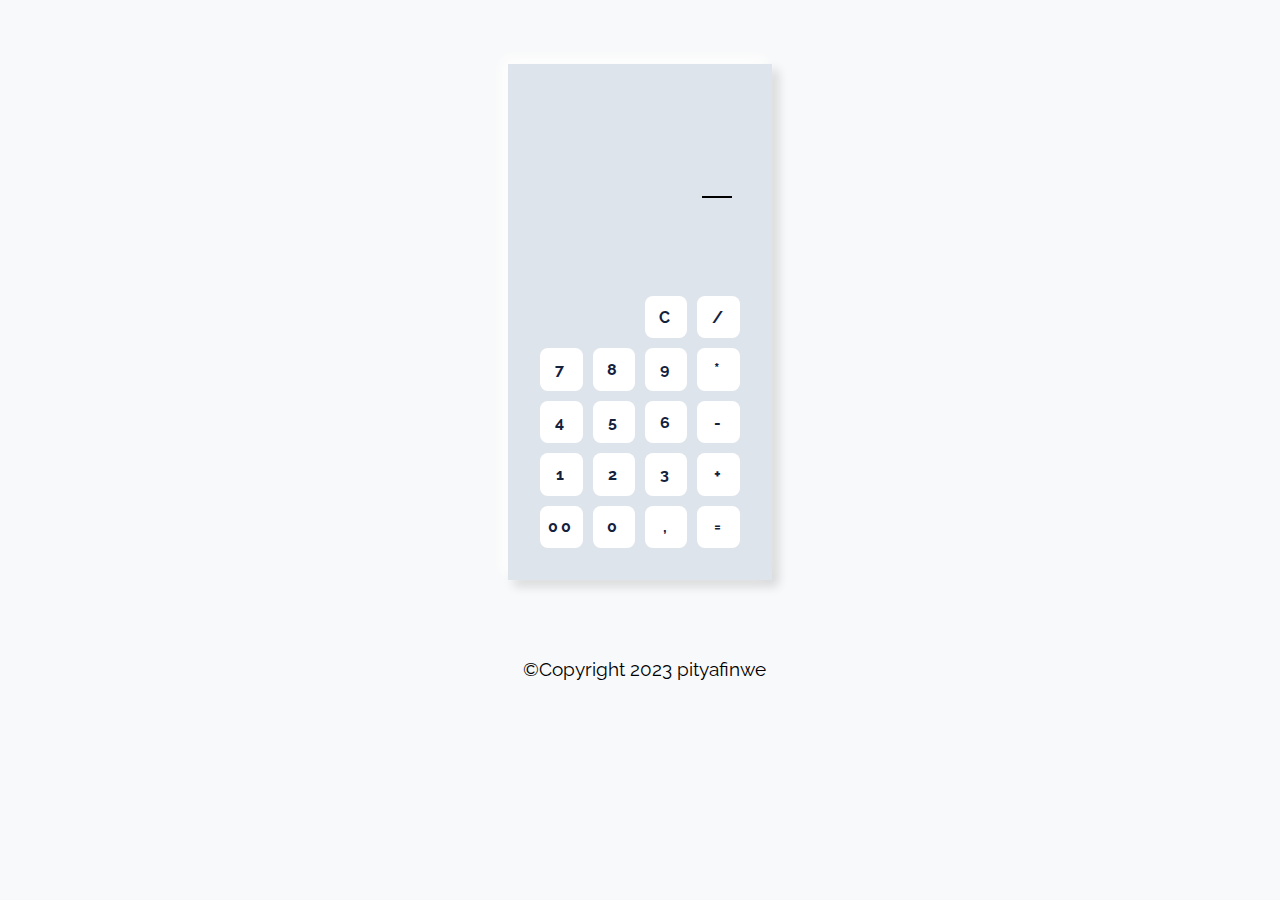
<file: projects/calculator/index.html>
<!DOCTYPE html>
<html lang="en">
<head>
    <meta charset="UTF-8">
    <meta name="viewport" content="width=device-width, initial-scale=1.0">
    <title>Calculator</title>
    <script src="./js/script.js"></script>
    <link rel="stylesheet" href="./css/reset.css">
    <link rel="stylesheet" href="./css/style.css">
    <link rel="preconnect" href="https://fonts.googleapis.com">
    <link rel="preconnect" href="https://fonts.gstatic.com" crossorigin>
    <link href="https://fonts.googleapis.com/css2?family=Raleway&display=swap" rel="stylesheet"> 
</head>
<body>
    <main>
        <section id="result" class="result">
            <div class="numbers">
                <div class="first-operator">
                    <h3 id="operator-one" class="operator-one"></h3>
                    <h3 id="operator-two" class="operator-two"></h3>
                </div>
                <div>
                    <p id="sign" class="sign"></p>
                </div>
            </div>
            <div class="divider"></div>
            <div>
                <h2 id="operation-result"></h2>
            </div>
        </section>
        <section id="operators" class="operators grid">
            <button id="clear" class="btn grid-span" >C</button>
            <button id="split" class="btn" data-operator>/</button>

            <button class="btn" data-number>7</button>
            <button class="btn" data-number>8</button>
            <button class="btn" data-number>9</button>
            <button id="moltiply" class="btn" data-operator>*</button>

            <button class="btn" data-number>4</button>
            <button class="btn" data-number>5</button>
            <button class="btn" data-number>6</button>
            <button id="minus" class="btn" data-operator>-</button>

            <button class="btn" data-number>1</button>
            <button class="btn" data-number>2</button>
            <button class="btn" data-number>3</button>
            <button id="plus" class="btn" data-operator>+</button>

            <button id="double-zero" class="btn" data-number>00</button>
            <button id="zero" class="btn" data-number>0</button>
            <button id="decimal" class="btn">,</button>
            <button id="equal" class="btn">=</button>
        </section>
    </main>
    <footer>
        <p>©Copyright 2023 pityafinwe</p>
    </footer>
</body>
</html>
</file>
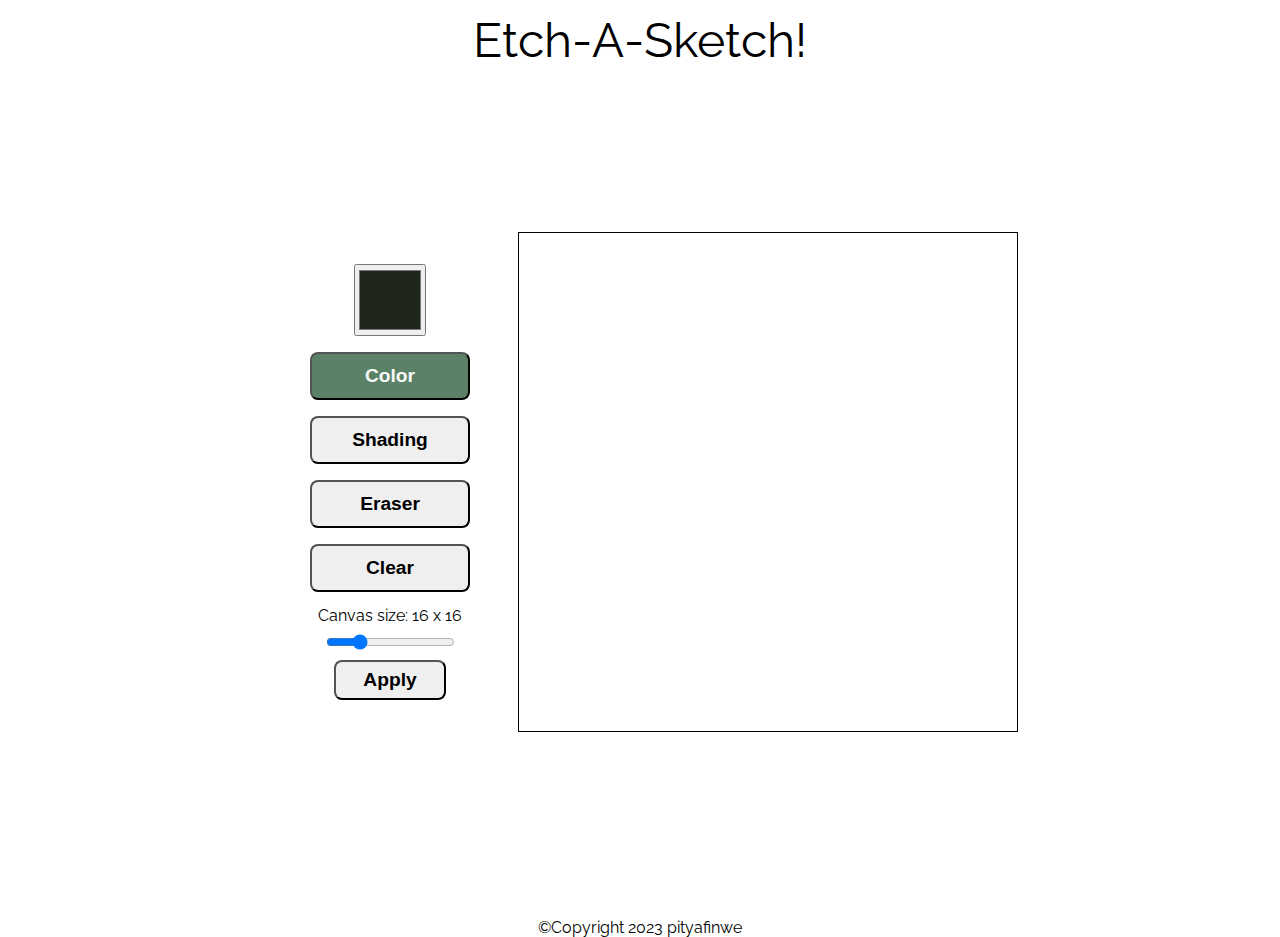
<file: projects/etch-a-sketch/index.html>
<!DOCTYPE html>
<html lang="en">
<head>
    <meta charset="UTF-8">
    <meta name="viewport" content="width=device-width, initial-scale=1.0">
    <title>Etch A Sketch!</title>
    <link rel="stylesheet" href="./css/reset.css">
    <link rel="stylesheet" href="./css/style.css"> 
    <script src="./js/script.js"></script>

    <link rel="preconnect" href="https://fonts.googleapis.com">
    <link rel="preconnect" href="https://fonts.gstatic.com" crossorigin>
    <link href="https://fonts.googleapis.com/css2?family=Raleway&display=swap" rel="stylesheet"> 
</head>
<body>
    <header>
        <h1>Etch-A-Sketch!</h1>
    </header>
    <main>
        <section class="mode">
            <input type="color" id="color-selected" class="color-selected pad" value="#1F271B">
            <button id="color-mode" class="color-mode pad selected">Color</button>
            <button id="shade" class="shade pad">Shading</button>
            <button id="eraser" class="eraser pad">Eraser</button>
            <button id="clear" class="clear pad">Clear</button>
            <p id="size" class="size pad"></p>
            <input type="range" min="1" max="64" value="16" class="slider" id="range">
            <button id="apply" class="apply pad">Apply</button>
        </section>
        <section class="draw">
            <div id="grid" class="grid"></div>
        </section>
    </main>
    <footer>
        <p>©Copyright 2023 pityafinwe</p>
    </footer>
</body>
</html>
</file>
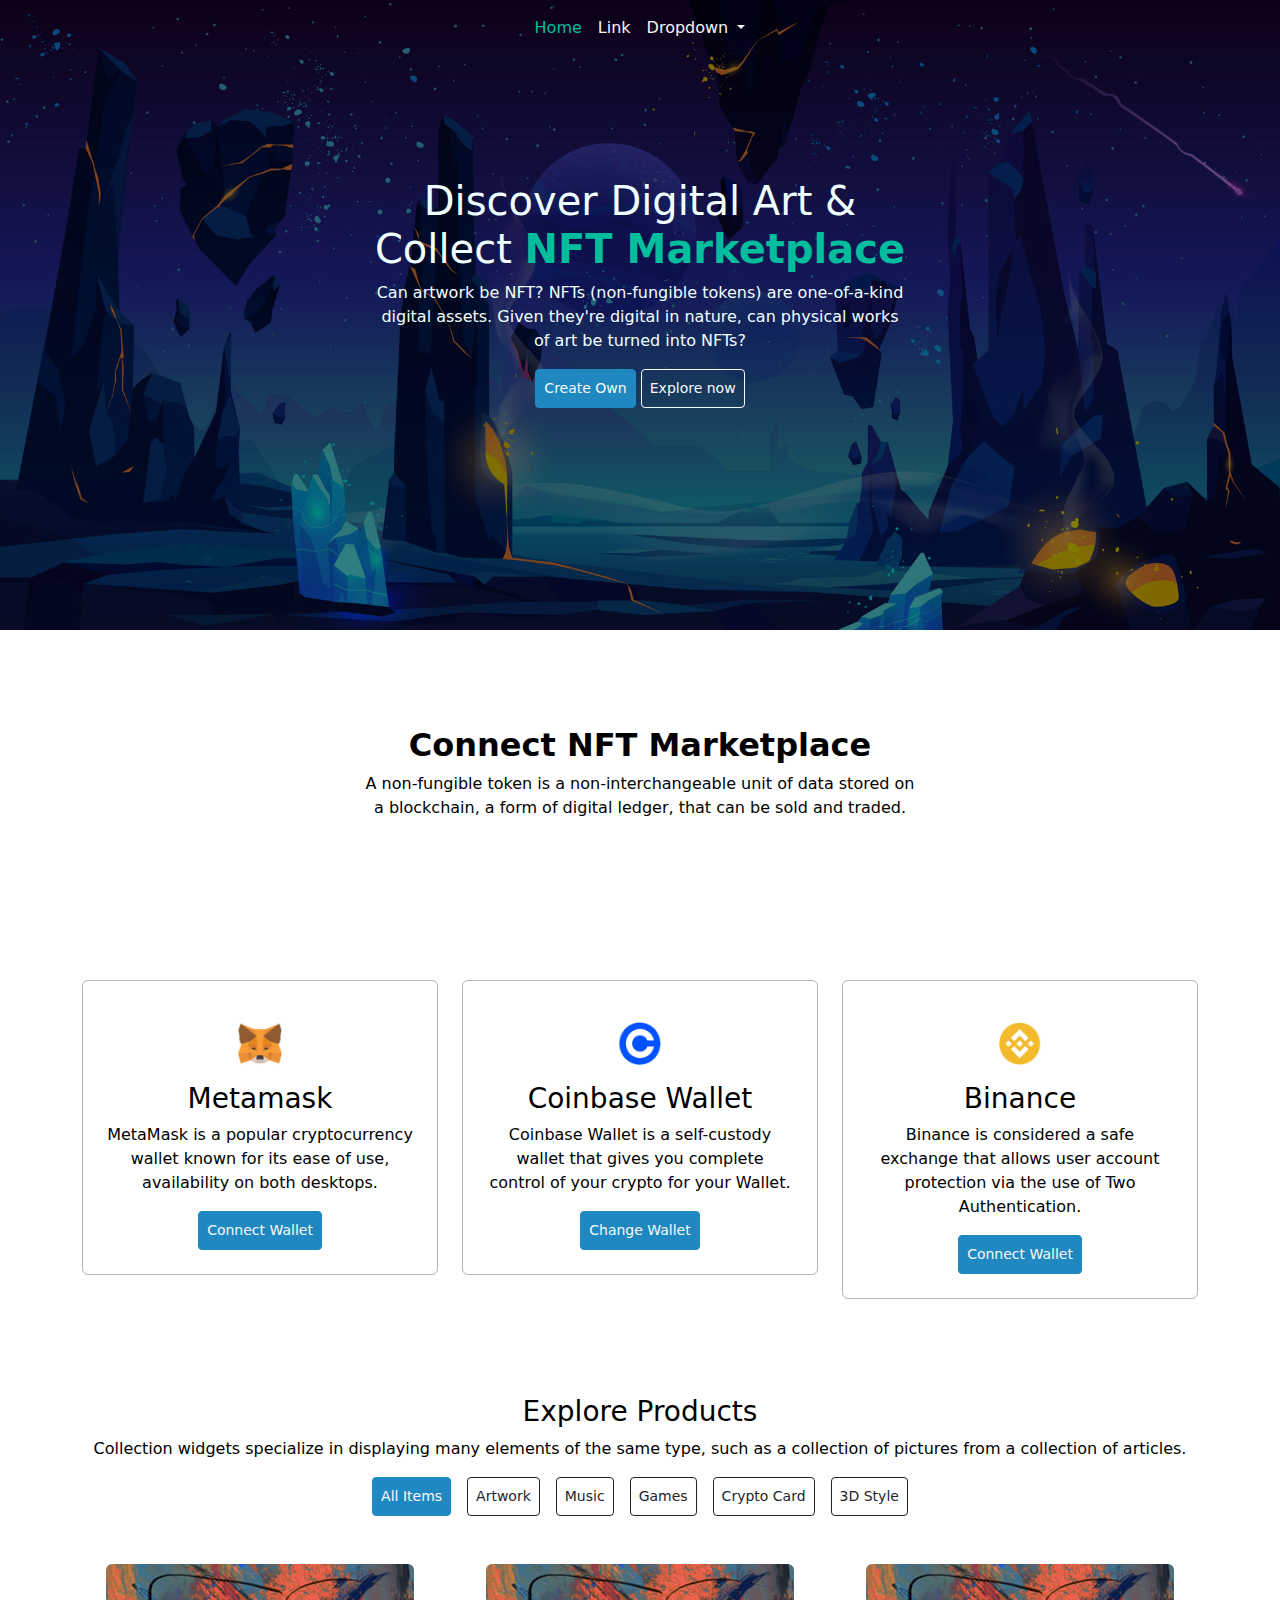
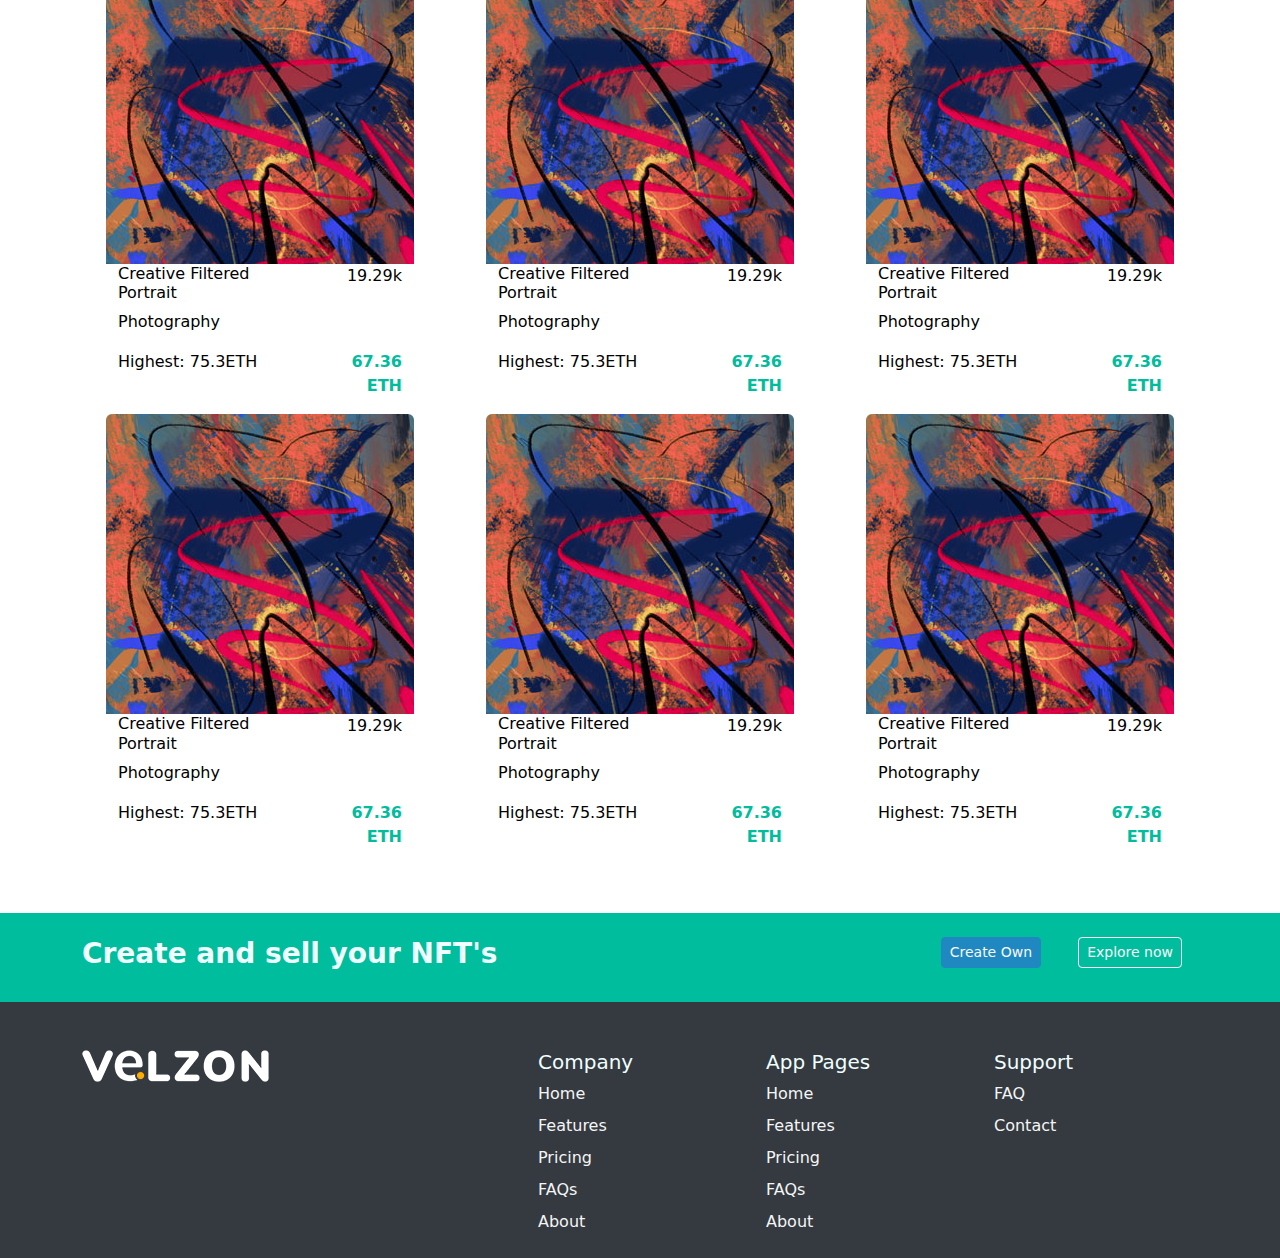
<file: projects/landing-page/index.html>
<!DOCTYPE html>
<html lang="en">
<head>
    <meta charset="UTF-8">
    <meta name="viewport" content="width=device-width, initial-scale=1.0">
    <title>Landing Page Portfolio</title>

    <link rel="stylesheet" href="./css/bootstrap.css">
    <link rel="stylesheet" href="./css/style.css">
    <script src="./js/bootstrap.bundle.js"></script>

</head>
<body>

    <div class="hero">
        <nav class="navbar navbar-expand-lg navbar-light">
            <!-- Container wrapper -->
            <div class="container-fluid">
              <!-- Toggle button -->
              <button
                class="navbar-toggler"
                type="button"
                data-mdb-toggle="collapse"
                data-mdb-target="#navbarCenteredExample"
                aria-controls="navbarCenteredExample"
                aria-expanded="false"
                aria-label="Toggle navigation"
              >
                <i class="fas fa-bars"></i>
              </button>
          
              <!-- Collapsible wrapper -->
              <div
                class="collapse navbar-collapse justify-content-center"
                id="navbarCenteredExample"
              >
                <!-- Left links -->
                <ul class="navbar-nav mb-2 mb-lg-0">
                  <li class="nav-item">
                    <a class="nav-link active" aria-current="page" href="#">Home</a>
                  </li>
                  <li class="nav-item">
                    <a class="nav-link" href="#">Link</a>
                  </li>
                  <!-- Navbar dropdown -->
                  <li class="nav-item dropdown">
                    <a
                      class="nav-link dropdown-toggle"
                      href="#"
                      id="navbarDropdown"
                      role="button"
                      data-mdb-toggle="dropdown"
                      aria-expanded="false"
                    >
                      Dropdown
                    </a>
                    <!-- Dropdown menu -->
                    <ul class="dropdown-menu" aria-labelledby="navbarDropdown">
                      <li>
                        <a class="dropdown-item" href="#">Action</a>
                      </li>
                      <li>
                        <a class="dropdown-item" href="#">Another action</a>
                      </li>
                      <li><hr class="dropdown-divider" /></li>
                      <li>
                        <a class="dropdown-item" href="#">Something else here</a>
                      </li>
                    </ul>
                  </li>
                </ul>
                <!-- Left links -->
              </div>
              <!-- Collapsible wrapper -->
            </div>
            <!-- Container wrapper -->
          </nav>

        <section class="container h-75 w-100 d-flex justify-content-center">
            <div class="row d-flex align-items-center">
                <div class="col d-flex flex-column align-items-center">
                    <div class="row w-50">
                        <div class="col text-center">
                            <h1>Discover Digital Art & Collect <strong><span class="accent-color">NFT Marketplace</span></strong></h1>
                        </div>
                    </div>
                    <div class="row w-50">
                        <div class="col text-center">
                            <p>
                                Can artwork be NFT? NFTs (non-fungible tokens) are one-of-a-kind digital assets. 
                                Given they're digital in nature, can physical works of art be turned into NFTs?
                            </p>
                        </div>
                    </div>
                    <div class="row w-50">
                        <div class="col text-center">
                            <div>
                                <button class="btn btn-sm btn-outline-light accent-btn p-2" type="button">Create Own</button>
                                <button class="btn btn-sm btn-outline-light p-2" type="button">Explore now</button>
                            </div>
                        </div>
                    </div>
                </div>
            </div>
        </section>
    </div>

    <main class="container-fluid py-5">
        <div class="container">

            <div class="row py-5">
                <div class="col d-flex flex-column align-items-center text-center">
                    <h2 class="w-50"><strong>Connect NFT Marketplace </strong></h2>
                    <p class="w-50">
                        A non-fungible token is a non-interchangeable unit of data stored on a blockchain, a form of digital ledger, that can be sold and traded.
                    </p>
                </div>
            </div>

            <div class="row row-cols-auto py-5">
                <div class="col col-sm py-5">
                    <div class="text-center p-4 border-dark-subtle border rounded-2">
                        <img class="w-25 p-3" src="./img/metamask.png">
                        <h3>Metamask</h3>
                        <p>MetaMask is a popular cryptocurrency wallet known for its ease of use, availability on both desktops.</p>
                        <button class="btn btn-sm btn-outline-light accent-btn p-2" type="button">Connect Wallet</button>
                    </div>
                </div>
                <div class="col col-sm py-5">
                    <div class="text-center p-4 border-dark-subtle border rounded-2">
                        <img class="w-25 p-3" src="./img/coinbase.png">
                        <h3>Coinbase Wallet</h3>
                        <p>Coinbase Wallet is a self-custody wallet that gives you complete control of your crypto for your Wallet.</p>
                        <button class="btn btn-sm btn-outline-light accent-btn p-2" type="button">Change Wallet</button>
                    </div>
                </div>
                <div class="col col-sm py-5">
                    <div class="text-center p-4 border-dark-subtle border rounded-2">
                        <img class="w-25 p-3" src="./img/binance.png">
                        <h3>Binance</h3>
                        <p>Binance is considered a safe exchange that allows user account protection via the use of Two Authentication.</p>
                        <button class="btn btn-sm btn-outline-light accent-btn p-2" type="button">Connect Wallet</button>
                    </div>
                </div>
            </div>

            <div class="row">
                <div class="col text-center">
                    <h3>Explore Products</h3>
                    <p>
                        Collection widgets specialize in displaying many elements of the same type, such as a collection of pictures from a collection of articles.
                    </p>
                </div>
            </div>

            <div class="row">
                <div class="col d-flex justify-content-center">
                    <button class="btn btn-sm btn-outline-light accent-btn p-2 mx-2" type="button">All Items</button>
                    <button class="btn btn-sm btn-outline-dark p-2 mx-2" type="button">Artwork</button>
                    <button class="btn btn-sm btn-outline-dark p-2 mx-2" type="button">Music</button>
                    <button class="btn btn-sm btn-outline-dark p-2 mx-2" type="button">Games</button>
                    <button class="btn btn-sm btn-outline-dark p-2 mx-2" type="button">Crypto Card</button>
                    <button class="btn btn-sm btn-outline-dark p-2 mx-2" type="button">3D Style</button>
                </div>
            </div>

            <div class="row mt-5">

                <div class="col-sm-4 col-xs-12 border-2 px-5">
                    <div class="row">
                        <div class="col img-1 rounded-top-2">
                        </div>
                    </div>
                    <div class="row">
                        <div class="col">
                            <h6>Creative Filtered Portrait</h6>
                            <p>Photography</p>
                        </div>
                        <div class="col-4 text-end">
                            <p>19.29k</p>
                        </div>
                    </div>
                    <div class="row">
                        <div class="col">
                            <p>Highest: 75.3ETH</p>
                        </div>
                        <div class="col-4 text-end accent-color">
                            <p><strong>67.36 ETH</strong></p>
                        </div>
                    </div>
                </div>

                <div class="col-sm-4 col-xs-12 border-2 px-5">
                    <div class="row">
                        <div class="col img-1 rounded-top-2">
                        </div>
                    </div>
                    <div class="row">
                        <div class="col">
                            <h6>Creative Filtered Portrait</h6>
                            <p>Photography</p>
                        </div>
                        <div class="col-4 text-end">
                            <p>19.29k</p>
                        </div>
                    </div>
                    <div class="row">
                        <div class="col">
                            <p>Highest: 75.3ETH</p>
                        </div>
                        <div class="col-4 text-end accent-color">
                            <p><strong>67.36 ETH</strong></p>
                        </div>
                    </div>
                </div>

                <div class="col-sm-4 col-xs-12 border-2 px-5">
                    <div class="row">
                        <div class="col img-1 rounded-top-2">
                        </div>
                    </div>
                    <div class="row">
                        <div class="col">
                            <h6>Creative Filtered Portrait</h6>
                            <p>Photography</p>
                        </div>
                        <div class="col-4 text-end">
                            <p>19.29k</p>
                        </div>
                    </div>
                    <div class="row">
                        <div class="col">
                            <p>Highest: 75.3ETH</p>
                        </div>
                        <div class="col-4 text-end accent-color">
                            <p><strong>67.36 ETH</strong></p>
                        </div>
                    </div>
                </div>

                <div class="col-sm-4 col-xs-12 border-2 px-5">
                    <div class="row">
                        <div class="col img-1 rounded-top-2">
                        </div>
                    </div>
                    <div class="row">
                        <div class="col">
                            <h6>Creative Filtered Portrait</h6>
                            <p>Photography</p>
                        </div>
                        <div class="col-4 text-end">
                            <p>19.29k</p>
                        </div>
                    </div>
                    <div class="row">
                        <div class="col">
                            <p>Highest: 75.3ETH</p>
                        </div>
                        <div class="col-4 text-end accent-color">
                            <p><strong>67.36 ETH</strong></p>
                        </div>
                    </div>
                </div>

                <div class="col-sm-4 col-xs-12 border-2 px-5">
                    <div class="row">
                        <div class="col img-1 rounded-top-2">
                        </div>
                    </div>
                    <div class="row">
                        <div class="col">
                            <h6>Creative Filtered Portrait</h6>
                            <p>Photography</p>
                        </div>
                        <div class="col-4 text-end">
                            <p>19.29k</p>
                        </div>
                    </div>
                    <div class="row">
                        <div class="col">
                            <p>Highest: 75.3ETH</p>
                        </div>
                        <div class="col-4 text-end accent-color">
                            <p><strong>67.36 ETH</strong></p>
                        </div>
                    </div>
                </div>

                <div class="col-sm-4 col-xs-12 border-2 px-5">
                    <div class="row">
                        <div class="col img-1 rounded-top-2">
                        </div>
                    </div>
                    <div class="row">
                        <div class="col">
                            <h6>Creative Filtered Portrait</h6>
                            <p>Photography</p>
                        </div>
                        <div class="col-4 text-end">
                            <p>19.29k</p>
                        </div>
                    </div>
                    <div class="row">
                        <div class="col">
                            <p>Highest: 75.3ETH</p>
                        </div>
                        <div class="col-4 text-end accent-color">
                            <p><strong>67.36 ETH</strong></p>
                        </div>
                    </div>
                </div>
                
            </div>

        </div>
    </main>

    <aside class="container-fluid py-4">
        <div class="container">
            <div class="row">
                <div class="col">
                    <h3><strong>Create and sell your NFT's</strong></h3>
                </div>
                <div class="col col-xs-6 text-end">
                    <button class="btn btn-sm btn-outline-light accent-btn mx-3" type="button">Create Own</button>
                    <button class="btn btn-sm btn-outline-light mx-3" type="button">Explore now</button>
                </div>
            </div>
        </div>
    </aside>

    <div class="container-fluid footer">
        <div class="container">
            <footer class="row row-cols-1 row-cols-sm-2 row-cols-md-5 pt-5">
              <div class="col mb-3">
                <a href="/" class="d-flex align-items-center mb-3 link-dark text-decoration-none">
                  <img src="./img/logo-light.png">
                </a>
              </div>
          
              <div class="col mb-3">
                
              </div>
          
              <div class="col mb-3">
                <h5>Company</h5>
                <ul class="nav flex-column">
                  <li class="nav-item mb-2"><a href="#" class="nav-link p-0">Home</a></li>
                  <li class="nav-item mb-2"><a href="#" class="nav-link p-0">Features</a></li>
                  <li class="nav-item mb-2"><a href="#" class="nav-link p-0">Pricing</a></li>
                  <li class="nav-item mb-2"><a href="#" class="nav-link p-0">FAQs</a></li>
                  <li class="nav-item mb-2"><a href="#" class="nav-link p-0">About</a></li>
                </ul>
              </div>
          
              <div class="col mb-3">
                <h5>App Pages</h5>
                <ul class="nav flex-column">
                  <li class="nav-item mb-2"><a href="#" class="nav-link p-0">Home</a></li>
                  <li class="nav-item mb-2"><a href="#" class="nav-link p-0">Features</a></li>
                  <li class="nav-item mb-2"><a href="#" class="nav-link p-0">Pricing</a></li>
                  <li class="nav-item mb-2"><a href="#" class="nav-link p-0">FAQs</a></li>
                  <li class="nav-item mb-2"><a href="#" class="nav-link p-0">About</a></li>
                </ul>
              </div>
          
              <div class="col mb-3">
                <h5>Support</h5>
                <ul class="nav flex-column">
                  <li class="nav-item mb-2"><a href="#" class="nav-link p-0">FAQ</a></li>
                  <li class="nav-item mb-2"><a href="#" class="nav-link p-0">Contact</a></li>
                </ul>
              </div>
            </footer>
          </div>
        </div>

    
</body>
</html>
</file>
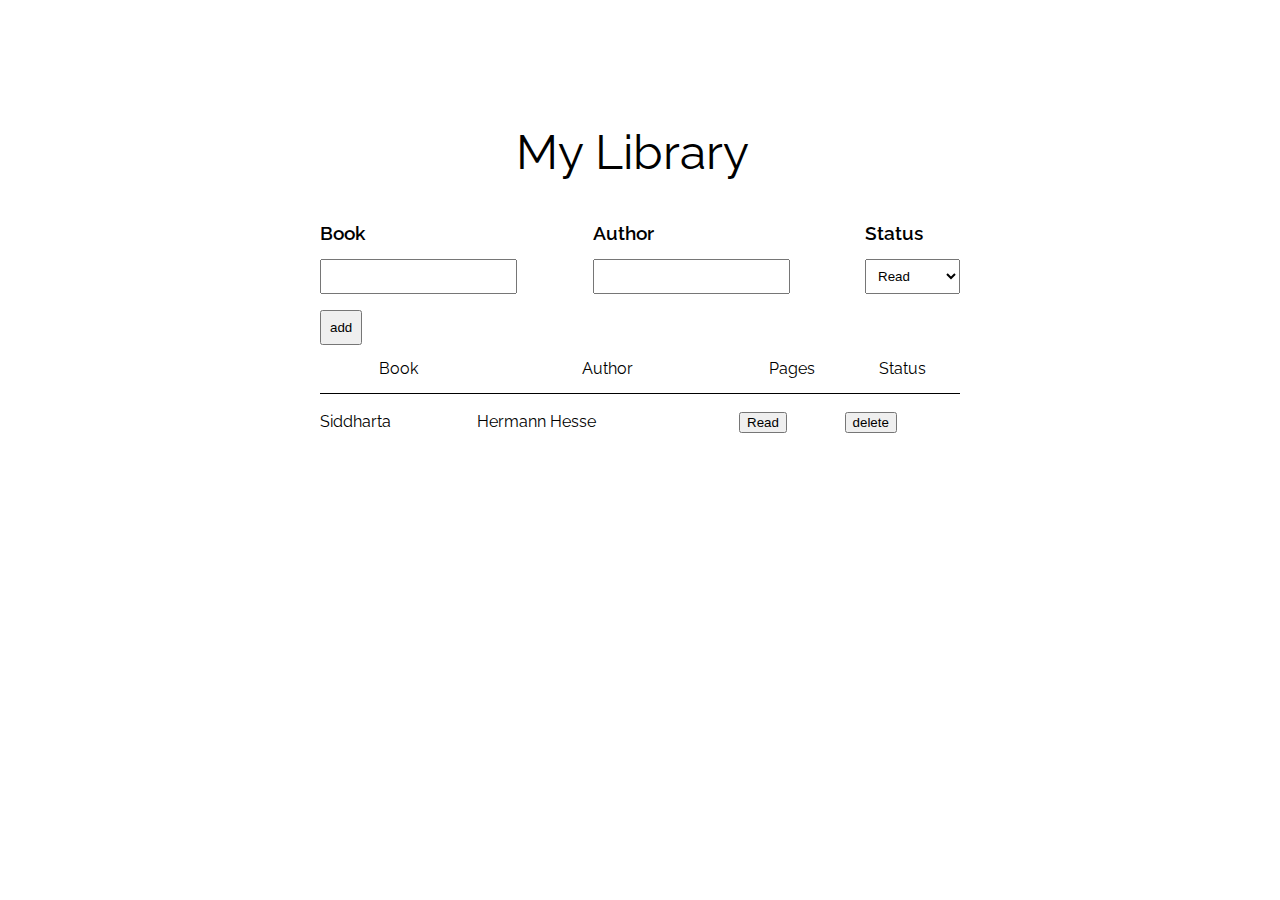
<file: projects/library/index.html>
<!DOCTYPE html>
<html lang="en">
<head>
    <head>
        <meta charset="UTF-8">
        <meta name="viewport" content="width=device-width, initial-scale=1.0">
        <title>My Library</title>
        <script src="./js/script.js"></script>
        <link rel="stylesheet" href="./css/reset.css">
        <link rel="stylesheet" href="./css/style.css">
        <link rel="preconnect" href="https://fonts.googleapis.com">
        <link rel="preconnect" href="https://fonts.gstatic.com" crossorigin>
        <link href="https://fonts.googleapis.com/css2?family=Raleway&display=swap" rel="stylesheet"> 
    </head>
</head>
<body>
    <header>
        <h1>My Library</h1>
    </header>

    <main>
        <form action="" method="POST" id="insert-book" class="insert-book">
            <div class="wrapper">
                <div class="input">
                    <label for="book">Book</label>
                    <input type="text" id="book" name="book" required>
                </div>
                <div class="input">
                    <label for="author">Author</label>
                    <input type="text" id="author" name="author" required>
                </div>
                <div class="input">
                    <label for="status">Status</label>
                    <select name="status" id="status">
                        <option value="Read">Read</option>
                        <option value="Not read">Not Read</option>
                    </select>
                </div>
            </div>
            <div class="submit">
                <input type="submit" value="add" />
            </div>
        </form>

        <section class="display" id="display">
            <table id="table">
                <thead>
                    <tr class="head">
                        <th>Book</th>
                        <th>Author</th>
                        <th>Pages</th>
                        <th>Status</th>
                    </tr>
                </thead>
                <tbody id="library-table">

                </tbody>
            </table>
        </section>
    </main>
    
    <footer></footer>
</body>
</html>
</file>
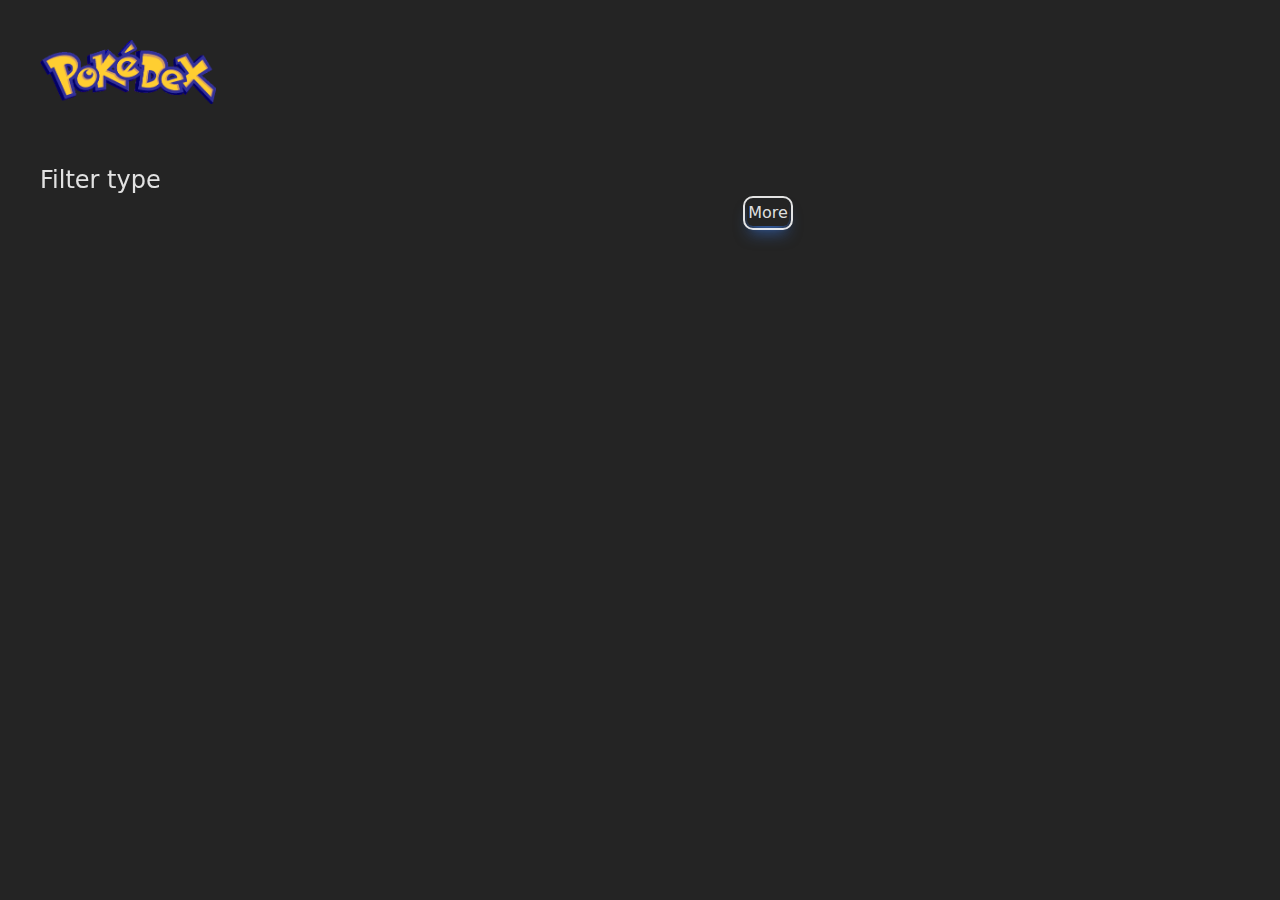
<file: projects/poke-app/index.html>
<!doctype html>
<html lang="en">
  <head>
    <meta charset="UTF-8" />
    <link rel="icon" type="image/svg+xml" href="./vite.svg" />
    <meta name="viewport" content="width=device-width, initial-scale=1.0" />
    <title>Vite + React</title>
    <script type="module" crossorigin src="./assets/index-8343a139.js"></script>
    <link rel="stylesheet" href="./assets/index-43069d9a.css">
  </head>
  <body>
    <div id="root"></div>
    
  </body>
</html>
</file>
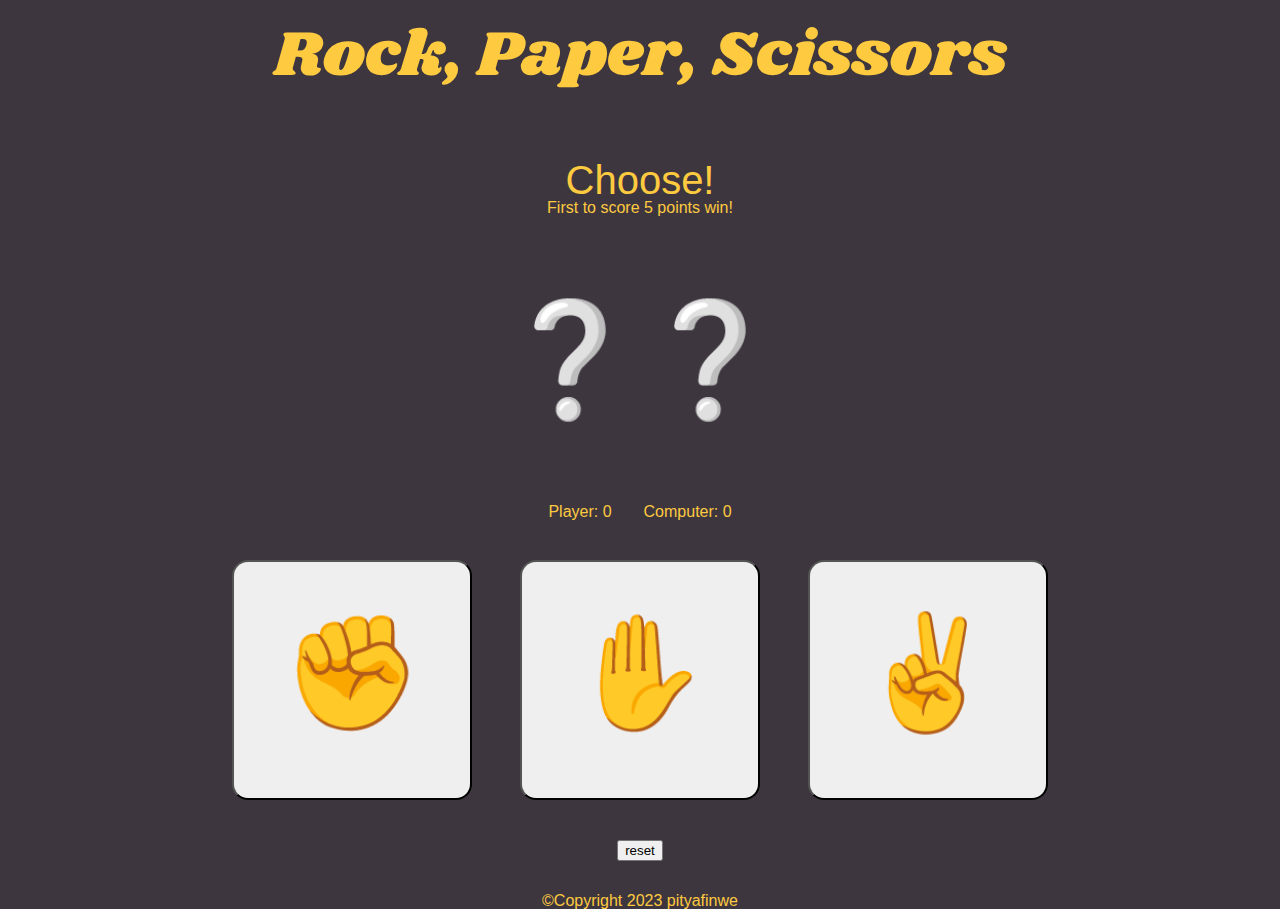
<file: projects/rock-paper-scissor/index.html>
<!DOCTYPE html>
<html lang="en">
<head>
    <meta charset="UTF-8">
    <meta name="viewport" content="width=device-width, initial-scale=1.0">
    <title>Rock, Paper, Scissor</title>
    <script src="./js/script.js"></script>
    <link rel="stylesheet" href="./css/reset.css">
    <link rel="stylesheet" href="./css/style.css"> 
    <link rel="preconnect" href="https://fonts.googleapis.com">
    <link rel="preconnect" href="https://fonts.gstatic.com" crossorigin>
    <link href="https://fonts.googleapis.com/css2?family=Shrikhand&display=swap" rel="stylesheet">
</head>
<body>
    <header>
        <h1>Rock, Paper, Scissors</h1>
    </header>
    <main>
        <section class="score">
            <h2>Choose!</h2>
            <p>First to score 5 points win!</p>
        </section>
        <section class="count">
            <h3 id="result"></h3>
            <div class="choice-score">
                <div class="choice">
                    <div id="user-choice" class="sign">❔</div>
                </div>
                <div class="choice">
                    <div id="computer-choice" class="sign">❔</div>
                </div>
            </div>
            <div class="display-count">
                <div class="score-number">
                    <p>Player:&nbsp;</p>
                    <p id="user-score" class="user-score">0</p>
                </div>
                <div class="score-number">
                    <p>Computer:&nbsp;</p>
                    <p id="computer-score" class="computer-score">0</p>
                </div>
            </div>
        </section>
        <section class="choice">
            <button id="rock" class="choice btnChoice">
                <div class="sign">✊</div>
            </button>
            <button id="hand" class="choice btnChoice">
                <div class="sign">✋</div>
            </button>
            <button id="scissor" class="choice btnChoice">
                <div class="sign">✌️</div>
            </button>
        </section>
        <section class="reset">
            <button id="reset">
                reset
            </button>
        </section>
    </main>
    <footer>
        <p>©Copyright 2023 pityafinwe</p>
    </footer>
    <div id="end-game-modal" class="modal">
        <h2 id="end-game"></h2>
        <button id="end-game-btn" class="end-game-btn">Play again</button>
    </div>
    <div class="overlay" id="overlay"></div>
</body>
</html>
</file>
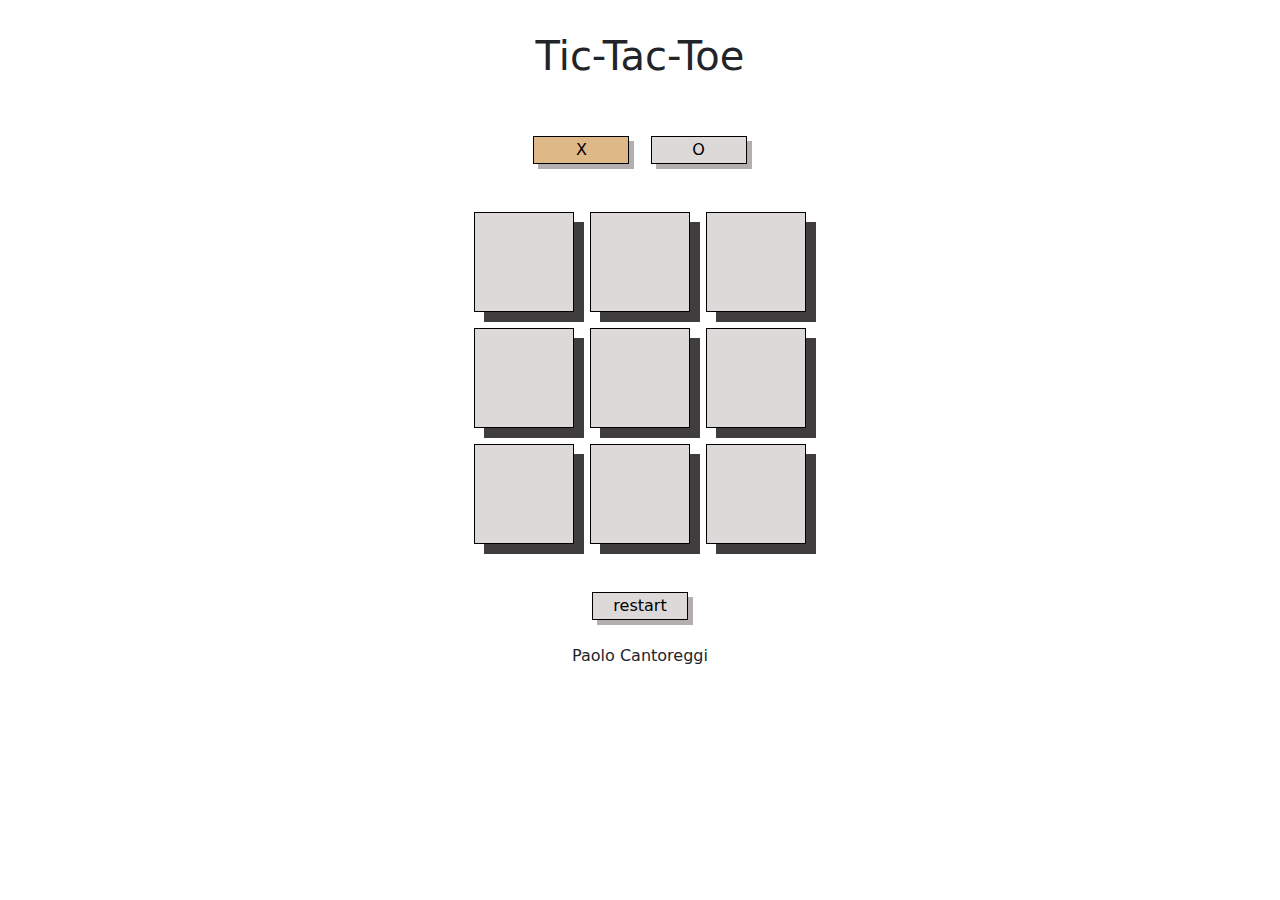
<file: projects/tic-tac-toe/index.html>
<!DOCTYPE html>
<html lang="en">
<head>
    <meta charset="UTF-8">
    <meta name="viewport" content="width=device-width, initial-scale=1.0">
    <title>Document</title>
    <link rel="stylesheet" type="text/css" href="./css/bootstrap.css">
    <link rel="stylesheet" type="text/css" href="./css/style.css">
    <script src="./js/script.js"></script>
</head>
<body>
    <header class="container-fluid text-center">
        <h1>Tic-Tac-Toe</h1>
    </header>
    <main class="container-fluid">
        <div class="container w-100 d-flex flex-column align-items-center">
            <div class="m-3">
                <button id="X" class="act">X</button>
                <button id="O" class="">O</button>
            </div>
            <div class="board m-3">
                <div class="d-flex">
                    <div class="field d-flex align-items-center justify-content-center" data-field="1"></div>
                    <div class="field d-flex align-items-center justify-content-center" data-field="2"></div>
                    <div class="field d-flex align-items-center justify-content-center" data-field="3"></div>
                </div>

                <div class="d-flex">
                    <div class="field d-flex align-items-center justify-content-center" data-field="4"></div>
                    <div class="field d-flex align-items-center justify-content-center" data-field="5"></div>
                    <div class="field d-flex align-items-center justify-content-center" data-field="6"></div>
                </div>

                <div class="d-flex">
                    <div class="field d-flex align-items-center justify-content-center" data-field="7"></div>
                    <div class="field d-flex align-items-center justify-content-center" data-field="8"></div>
                    <div class="field d-flex align-items-center justify-content-center" data-field="9"></div>
                </div>
            </div>
            <div class="m-3">
                <button id="restart" class="">restart</button>
            </div>
        </div>
    </main>
    <aside id="overlay">
        <div id="winner"></div>
        <div class="mt-3">
            <button id="restart-modal" class="mt-5">restart</button>
        </div>
    </aside>
    <footer class="container-fluid text-center">
        <p>Paolo Cantoreggi</p>
    </footer>
</body>
</html>
</file>
<file: projects/calculator/css/style.css>
html {
    position: relative;
    min-width: 100%;
}
body {
    width: 100%;
    font-weight: 400;
    font-size: 16px;
    font-family: 'Raleway', sans-serif;
    background: #f8f9fa;
    display: flex;
    flex-direction: column;
    align-items: center;
    padding-top: 5%;
}
h2 {
    font-size: 2rem;
    font-weight: 500;
    padding-bottom: 1rem;
    padding-top: 1rem;
}
h3 {
    font-size: 1.5rem;
    font-weight: 300;
    margin-bottom: 1rem;
}
p {
    font-size: 1.2rem;
    padding-left: .5rem;
}
main {
    margin-bottom: 5rem;
    background: #dee4eb;
    box-shadow: -6px -6px 14px rgba(255, 255, 255, .7),
    -6px -6px 10px rgba(255, 255, 255, .5),
    6px 6px 8px rgba(255, 255, 255, .075),
    6px 6px 10px rgba(0, 0, 0, .15);
}

.numbers {
    display: flex;
}
.grid {
    padding: 2rem;
    display: inline-grid;
    grid-template-columns: repeat(4, 1fr);
    grid-gap: 10px;
    grid-column-start:  2;
}
.grid-span {
    grid-column-start:  3;
}
.btn {
    aspect-ratio: 1/1;
}
.first-operator {
    display: flex;
    flex-direction: column;
    align-items: end;
    height: 100px;
}

.result {
    height: 200px;
    padding-right: 2rem;
    padding-left: 2rem;
    padding-top: 2rem;
    display: flex;
    align-items: end;
    flex-direction: column;
}
.sign {
    display: flex;
    align-items: center;
}
.divider {
    margin-right: .5rem;
    width: 15%;
    border: 1px solid black;
}
.operators button {
    font-family: 'Raleway', sans-serif;
    padding: .5rem .5rem;
    background: #fff;
    border: none;
    border-radius: .5rem;
    color: #14213d;
    font-size: 1rem;
    font-weight: bold;
    letter-spacing: .2rem;
    text-align: center;
    outline: none;
    cursor: pointer;
    transition: .2s ease-in-out;
}
.operators button:hover {
    box-shadow: -2px -2px 6px rgba(255, 255, 255, .6),
                -2px -2px 4px rgba(255, 255, 255, .4),
                2px 2px 2px rgba(255, 255, 255, .05),
                2px 2px 4px rgba(0, 0, 0, .1);
}
.operators button:active {
    box-shadow: inset -2px -2px 6px rgba(255, 255, 255, .7),
            inset -2px -2px 4px rgba(255, 255, 255, .5),
            inset 2px 2px 2px rgba(255, 255, 255, .075),
            inset 2px 2px 4px rgba(0, 0, 0, .15);
}
</file>
<file: projects/etch-a-sketch/css/style.css>
html {
    position: relative;
    min-width: 100%;
}

body {
    width: 100%;
    font-size: 16px;
    font-family: 'Raleway', sans-serif;
    margin-bottom: 100px;
}

h1 {
    font-size: 3rem;
}

header {
    display: flex;
    justify-content: center;
    padding: 1rem;
    margin-bottom: 3rem;
}

main {
    padding: 5rem;
    display: flex;
    justify-content: center;
    align-items: center;
}

.mode {
    display: flex;
    flex-direction: column;
    align-items: center;
    padding: 3rem;
}

.mode button {
    font-size: 1.2rem;
    width: 10rem;
    height: 3rem;
    border-radius: .5rem;
    font-weight: bold;
}

.mode .apply {
    width: 7rem;
    height: 2.5rem;
}

.color-selected {
    height: 4.5rem;
    width: 4.5rem;
}

.pad {
    margin-top: .5rem;
    margin-bottom: .5rem;
}

.selected {
    background-color: #5B8266;
    color: #FAF9F9;
}

.draw {
    width: 500px;
    height: 500px;
    border: 1px solid black;
}

.grid {
    width: 100%;
    height: 100%;
    display: grid;
    user-select: none;
}

footer {
    display: flex;
    justify-content: center;
    position: absolute;
    bottom: 0;
    left: 0;
    gap: 1rem;
    width: 100%;
}
</file>
<file: projects/landing-page/css/style.css>
body {
	color: azure;
}
main {
	color: black;
}
aside {
	background-color: #00BD9D;
}

.footer {
	background-color: #343A40;
}

.hero {
	background-image: url(../img/bg-home.jpg);
	background-color: grey;
	background-blend-mode: multiply;
	background-size: cover;
	background-position: bottom;
	height: 70vh;
}
.nav-link {
	color: whitesmoke;
}
.navbar-nav .nav-link.active, .navbar-nav .nav-link.show, .accent-color  {
	color: #00BD9D;
}

.accent-btn {
	background-color: #1F88C0;
	border-color: #1F88C0;
}

.img-1 {
	height: 300px;
	background-image: url(../img/img-03.jpg);
}
</file>
<file: projects/library/css/style.css>
html {
    position: relative;
    min-width: 100%;
}

body {
    width: 100%;
    font-size: 16px;
    font-family: 'Raleway', sans-serif;
    margin-bottom: 100px;

    display: flex;
    flex-direction: column;
    align-items: center;
}

header {
    padding-top: 7rem;
    padding-bottom: 2rem;
}
main {
    width: 50%;
}


h1 {
    font-size: 3rem;
    padding: 1rem 1rem 1rem 0rem;
}

label {
    font-size: 1.2rem;
    font-weight: 600;
}
input, select {
    margin-top: 1rem;
    padding: .5rem;
}
table {
    width: 100%;
}
tr {
    line-height: 1.5;
}
td {
    padding-top: 1rem;
}

.insert-book {
    display: flex;
    flex-direction: column;
}
.wrapper {
    display: flex;
    justify-content: space-between;
}
.input {
    display: flex;
    flex-direction: column;
}

.head {
    line-height: 3;
    text-align: center;
    border-bottom: solid 1.5px black;
}
</file>
<file: projects/poke-app/assets/index-43069d9a.css>
:root{font-family:Inter,system-ui,Avenir,Helvetica,Arial,sans-serif;line-height:1.5;font-weight:400;color-scheme:light dark;color:#ffffffde;background-color:#242424;font-synthesis:none;-webkit-font-smoothing:antialiased;-moz-osx-font-smoothing:grayscale;-webkit-text-size-adjust:100%}a{font-weight:500;color:#646cff;text-decoration:inherit}a:hover{color:#535bf2}body{min-width:320px;min-height:100vh}button{border-radius:8px;border:1px solid transparent;padding:.6em 1.2em;font-size:1em;font-weight:500;font-family:inherit;background-color:#1a1a1a;cursor:pointer;transition:border-color .25s}button:hover{border-color:#646cff}button:focus,button:focus-visible{outline:4px auto -webkit-focus-ring-color}*,:before,:after{box-sizing:border-box;border-width:0;border-style:solid;border-color:#e5e7eb}:before,:after{--tw-content: ""}html{line-height:1.5;-webkit-text-size-adjust:100%;-moz-tab-size:4;-o-tab-size:4;tab-size:4;font-family:ui-sans-serif,system-ui,-apple-system,BlinkMacSystemFont,Segoe UI,Roboto,Helvetica Neue,Arial,Noto Sans,sans-serif,"Apple Color Emoji","Segoe UI Emoji",Segoe UI Symbol,"Noto Color Emoji";font-feature-settings:normal;font-variation-settings:normal}body{margin:0;line-height:inherit}hr{height:0;color:inherit;border-top-width:1px}abbr:where([title]){-webkit-text-decoration:underline dotted;text-decoration:underline dotted}h1,h2,h3,h4,h5,h6{font-size:inherit;font-weight:inherit}a{color:inherit;text-decoration:inherit}b,strong{font-weight:bolder}code,kbd,samp,pre{font-family:ui-monospace,SFMono-Regular,Menlo,Monaco,Consolas,Liberation Mono,Courier New,monospace;font-size:1em}small{font-size:80%}sub,sup{font-size:75%;line-height:0;position:relative;vertical-align:baseline}sub{bottom:-.25em}sup{top:-.5em}table{text-indent:0;border-color:inherit;border-collapse:collapse}button,input,optgroup,select,textarea{font-family:inherit;font-feature-settings:inherit;font-variation-settings:inherit;font-size:100%;font-weight:inherit;line-height:inherit;color:inherit;margin:0;padding:0}button,select{text-transform:none}button,[type=button],[type=reset],[type=submit]{-webkit-appearance:button;background-color:transparent;background-image:none}:-moz-focusring{outline:auto}:-moz-ui-invalid{box-shadow:none}progress{vertical-align:baseline}::-webkit-inner-spin-button,::-webkit-outer-spin-button{height:auto}[type=search]{-webkit-appearance:textfield;outline-offset:-2px}::-webkit-search-decoration{-webkit-appearance:none}::-webkit-file-upload-button{-webkit-appearance:button;font:inherit}summary{display:list-item}blockquote,dl,dd,h1,h2,h3,h4,h5,h6,hr,figure,p,pre{margin:0}fieldset{margin:0;padding:0}legend{padding:0}ol,ul,menu{list-style:none;margin:0;padding:0}dialog{padding:0}textarea{resize:vertical}input::-moz-placeholder,textarea::-moz-placeholder{opacity:1;color:#9ca3af}input::placeholder,textarea::placeholder{opacity:1;color:#9ca3af}button,[role=button]{cursor:pointer}:disabled{cursor:default}img,svg,video,canvas,audio,iframe,embed,object{display:block;vertical-align:middle}img,video{max-width:100%;height:auto}[hidden]{display:none}*,:before,:after{--tw-border-spacing-x: 0;--tw-border-spacing-y: 0;--tw-translate-x: 0;--tw-translate-y: 0;--tw-rotate: 0;--tw-skew-x: 0;--tw-skew-y: 0;--tw-scale-x: 1;--tw-scale-y: 1;--tw-pan-x: ;--tw-pan-y: ;--tw-pinch-zoom: ;--tw-scroll-snap-strictness: proximity;--tw-gradient-from-position: ;--tw-gradient-via-position: ;--tw-gradient-to-position: ;--tw-ordinal: ;--tw-slashed-zero: ;--tw-numeric-figure: ;--tw-numeric-spacing: ;--tw-numeric-fraction: ;--tw-ring-inset: ;--tw-ring-offset-width: 0px;--tw-ring-offset-color: #fff;--tw-ring-color: rgb(59 130 246 / .5);--tw-ring-offset-shadow: 0 0 #0000;--tw-ring-shadow: 0 0 #0000;--tw-shadow: 0 0 #0000;--tw-shadow-colored: 0 0 #0000;--tw-blur: ;--tw-brightness: ;--tw-contrast: ;--tw-grayscale: ;--tw-hue-rotate: ;--tw-invert: ;--tw-saturate: ;--tw-sepia: ;--tw-drop-shadow: ;--tw-backdrop-blur: ;--tw-backdrop-brightness: ;--tw-backdrop-contrast: ;--tw-backdrop-grayscale: ;--tw-backdrop-hue-rotate: ;--tw-backdrop-invert: ;--tw-backdrop-opacity: ;--tw-backdrop-saturate: ;--tw-backdrop-sepia: }::backdrop{--tw-border-spacing-x: 0;--tw-border-spacing-y: 0;--tw-translate-x: 0;--tw-translate-y: 0;--tw-rotate: 0;--tw-skew-x: 0;--tw-skew-y: 0;--tw-scale-x: 1;--tw-scale-y: 1;--tw-pan-x: ;--tw-pan-y: ;--tw-pinch-zoom: ;--tw-scroll-snap-strictness: proximity;--tw-gradient-from-position: ;--tw-gradient-via-position: ;--tw-gradient-to-position: ;--tw-ordinal: ;--tw-slashed-zero: ;--tw-numeric-figure: ;--tw-numeric-spacing: ;--tw-numeric-fraction: ;--tw-ring-inset: ;--tw-ring-offset-width: 0px;--tw-ring-offset-color: #fff;--tw-ring-color: rgb(59 130 246 / .5);--tw-ring-offset-shadow: 0 0 #0000;--tw-ring-shadow: 0 0 #0000;--tw-shadow: 0 0 #0000;--tw-shadow-colored: 0 0 #0000;--tw-blur: ;--tw-brightness: ;--tw-contrast: ;--tw-grayscale: ;--tw-hue-rotate: ;--tw-invert: ;--tw-saturate: ;--tw-sepia: ;--tw-drop-shadow: ;--tw-backdrop-blur: ;--tw-backdrop-brightness: ;--tw-backdrop-contrast: ;--tw-backdrop-grayscale: ;--tw-backdrop-hue-rotate: ;--tw-backdrop-invert: ;--tw-backdrop-opacity: ;--tw-backdrop-saturate: ;--tw-backdrop-sepia: }.fixed{position:fixed}.left-0{left:0}.top-0{top:0}.z-40{z-index:40}.flex{display:flex}.grid{display:grid}.aspect-square{aspect-ratio:1 / 1}.h-3\/5{height:60%}.h-full{height:100%}.h-screen{height:100vh}.w-64{width:16rem}.-translate-x-full{--tw-translate-x: -100%;transform:translate(var(--tw-translate-x),var(--tw-translate-y)) rotate(var(--tw-rotate)) skew(var(--tw-skew-x)) skewY(var(--tw-skew-y)) scaleX(var(--tw-scale-x)) scaleY(var(--tw-scale-y))}.list-none{list-style-type:none}.flex-col{flex-direction:column}.items-center{align-items:center}.justify-center{justify-content:center}.gap-20{gap:5rem}.space-x-2>:not([hidden])~:not([hidden]){--tw-space-x-reverse: 0;margin-right:calc(.5rem * var(--tw-space-x-reverse));margin-left:calc(.5rem * calc(1 - var(--tw-space-x-reverse)))}.rounded-md{border-radius:.375rem}.border-2{border-width:2px}.border-solid{border-style:solid}.p-1{padding:.25rem}.p-10{padding:2.5rem}.p-3{padding:.75rem}.p-4{padding:1rem}.p-5{padding:1.25rem}.px-10{padding-left:2.5rem;padding-right:2.5rem}.px-3{padding-left:.75rem;padding-right:.75rem}.py-3{padding-top:.75rem;padding-bottom:.75rem}.py-5{padding-top:1.25rem;padding-bottom:1.25rem}.pt-10{padding-top:2.5rem}.pt-40{padding-top:10rem}.text-2xl{font-size:1.5rem;line-height:2rem}.text-base{font-size:1rem;line-height:1.5rem}.shadow-lg{--tw-shadow: 0 10px 15px -3px rgb(0 0 0 / .1), 0 4px 6px -4px rgb(0 0 0 / .1);--tw-shadow-colored: 0 10px 15px -3px var(--tw-shadow-color), 0 4px 6px -4px var(--tw-shadow-color);box-shadow:var(--tw-ring-offset-shadow, 0 0 #0000),var(--tw-ring-shadow, 0 0 #0000),var(--tw-shadow)}.shadow-blue-500\/50{--tw-shadow-color: rgb(59 130 246 / .5);--tw-shadow: var(--tw-shadow-colored)}.outline{outline-style:solid}.outline-2{outline-width:2px}.outline-offset-2{outline-offset:2px}.filter{filter:var(--tw-blur) var(--tw-brightness) var(--tw-contrast) var(--tw-grayscale) var(--tw-hue-rotate) var(--tw-invert) var(--tw-saturate) var(--tw-sepia) var(--tw-drop-shadow)}.transition-transform{transition-property:transform;transition-timing-function:cubic-bezier(.4,0,.2,1);transition-duration:.15s}@media (min-width: 640px){.sm\:ml-64{margin-left:16rem}.sm\:translate-x-0{--tw-translate-x: 0px;transform:translate(var(--tw-translate-x),var(--tw-translate-y)) rotate(var(--tw-rotate)) skew(var(--tw-skew-x)) skewY(var(--tw-skew-y)) scaleX(var(--tw-scale-x)) scaleY(var(--tw-scale-y))}}@media (min-width: 768px){.md\:grid-cols-1{grid-template-columns:repeat(1,minmax(0,1fr))}}@media (min-width: 1024px){.lg\:grid-cols-2{grid-template-columns:repeat(2,minmax(0,1fr))}}@media (min-width: 1280px){.xl\:grid-cols-4{grid-template-columns:repeat(4,minmax(0,1fr))}}
</file>
<file: projects/rock-paper-scissor/css/style.css>
html {
    position: relative;
    height: 100%;
}
body {
    background-color: #3E363F;
    color: #FDCA40;
    font-size: 16px;
    font-family: 'Noto Sans', sans-serif;
    min-height: 100vh;
}

h1 {
    font-size: 4rem;
}
h2 { 
    font-size: 2.5rem;
}
h3 {
    font-size: 1.5rem;
}

header {
    font-family: 'Shrikhand', cursive;
    height: 7rem;
    padding: 1rem;
    display: flex;
    justify-content: center;
    align-items: center;
}
main {
    height: 100%;
}
footer {
    display: flex;
    justify-content: center;
    align-items: flex-end;
}
.btnChoice {
    width: 10%;   
    border-radius: 1rem;
    padding-left: 1rem;
    padding-right: 1rem;
    margin-left: 1.5rem;
    margin-right: 1.5rem;
    text-align: center;
    height: 15rem;
    width: 15rem;
}

.score {
    display: flex;
    flex-direction: column;
    align-items: center;
    padding: 3rem;
}

.choice {
    padding-top: 2.5rem;
    padding-bottom: 2.5rem;
    display: flex;
    justify-content: center;
}
btn {
    display: flex;
    justify-content: center;
}
.icon {
    height: 100%;
    display: flex;
    justify-content: center;
}
.count {
    display: flex;
    justify-content: center;
    align-items: center;
    flex-direction: column;
}

.display-count {
    width: 10%;   
    display: flex;
    align-items: center;
    justify-content: center;
}

.display-count p {
    padding-top: 2rem;
}

.score-number {
    display: flex;
    justify-content: center;
    padding-left: 1rem;
    padding-right: 1rem;
}
.choice-score {
    display: flex;
}
.choice-score .icon {
    width: 50%;
}

.sign {
    display: flex;
    align-items: center;
    font-size: 7rem;
    margin-bottom: 1rem;
  }
.reset {
    display: flex;
    justify-content: center;
    margin-bottom: 2rem;
}

.modal {
    padding: 3rem;
    color: #3E363F;
    position: absolute;
    z-index: 995;
    top: 50%;
    left: 50%;
    width: 300px;
    border-radius: 1rem;
    text-align: center;
    background-color: #D0D0D7;
    font-size: 30px;
    user-select: none;
    transform: translate(-50%, -50%) scale(0);
    transition: 200ms ease-in-out;
}

.modal.active {
    transform: translate(-50%, -50%) scale(1);
}

.overlay {
    display: none;
    position: fixed;
    top: 0;
    left: 0;
    width: 100%;
    height: 100%;
    background-color: black;
    opacity: 0.6;
}

.overlay.active {
    display: block;
}

.end-game-btn {
    font-size: 1.2rem;
    background-color: #FDCA40;
    padding: 1rem;
    border-radius: 1rem;
    margin-top: 1.5rem;
}
</file>
<file: projects/tic-tac-toe/css/style.css>
.field {
    width: 100px;
    height: 100px;

    font-size: 2rem;
    
    margin: .5rem;

    border: 1px solid black;
    background-color: rgb(221, 217, 217);

    box-shadow: 10px 10px #3f3d3d;
}
button {
    margin: .5rem;

    border: 1px solid black;
    background-color: rgb(221, 217, 217);

    box-shadow: 5px 5px #b3afaf;

    width: 6rem;
}

.act {
    background-color: burlywood;
}

#overlay {
    position: fixed;
    display: none;
    justify-content: center;
    align-items: center;
    flex-direction: column;
    width: 100%;
    height: 100%;
    top: 0;
    left: 0;
    right: 0;
    bottom: 0;
    color: aliceblue;
    background-color: rgba(0,0,0,0.8);
    z-index: 2;
    cursor: pointer;
}

button:hover {
    background-color: rgb(223, 197, 163);
}

header {
    margin: 2rem;
}
</file>
